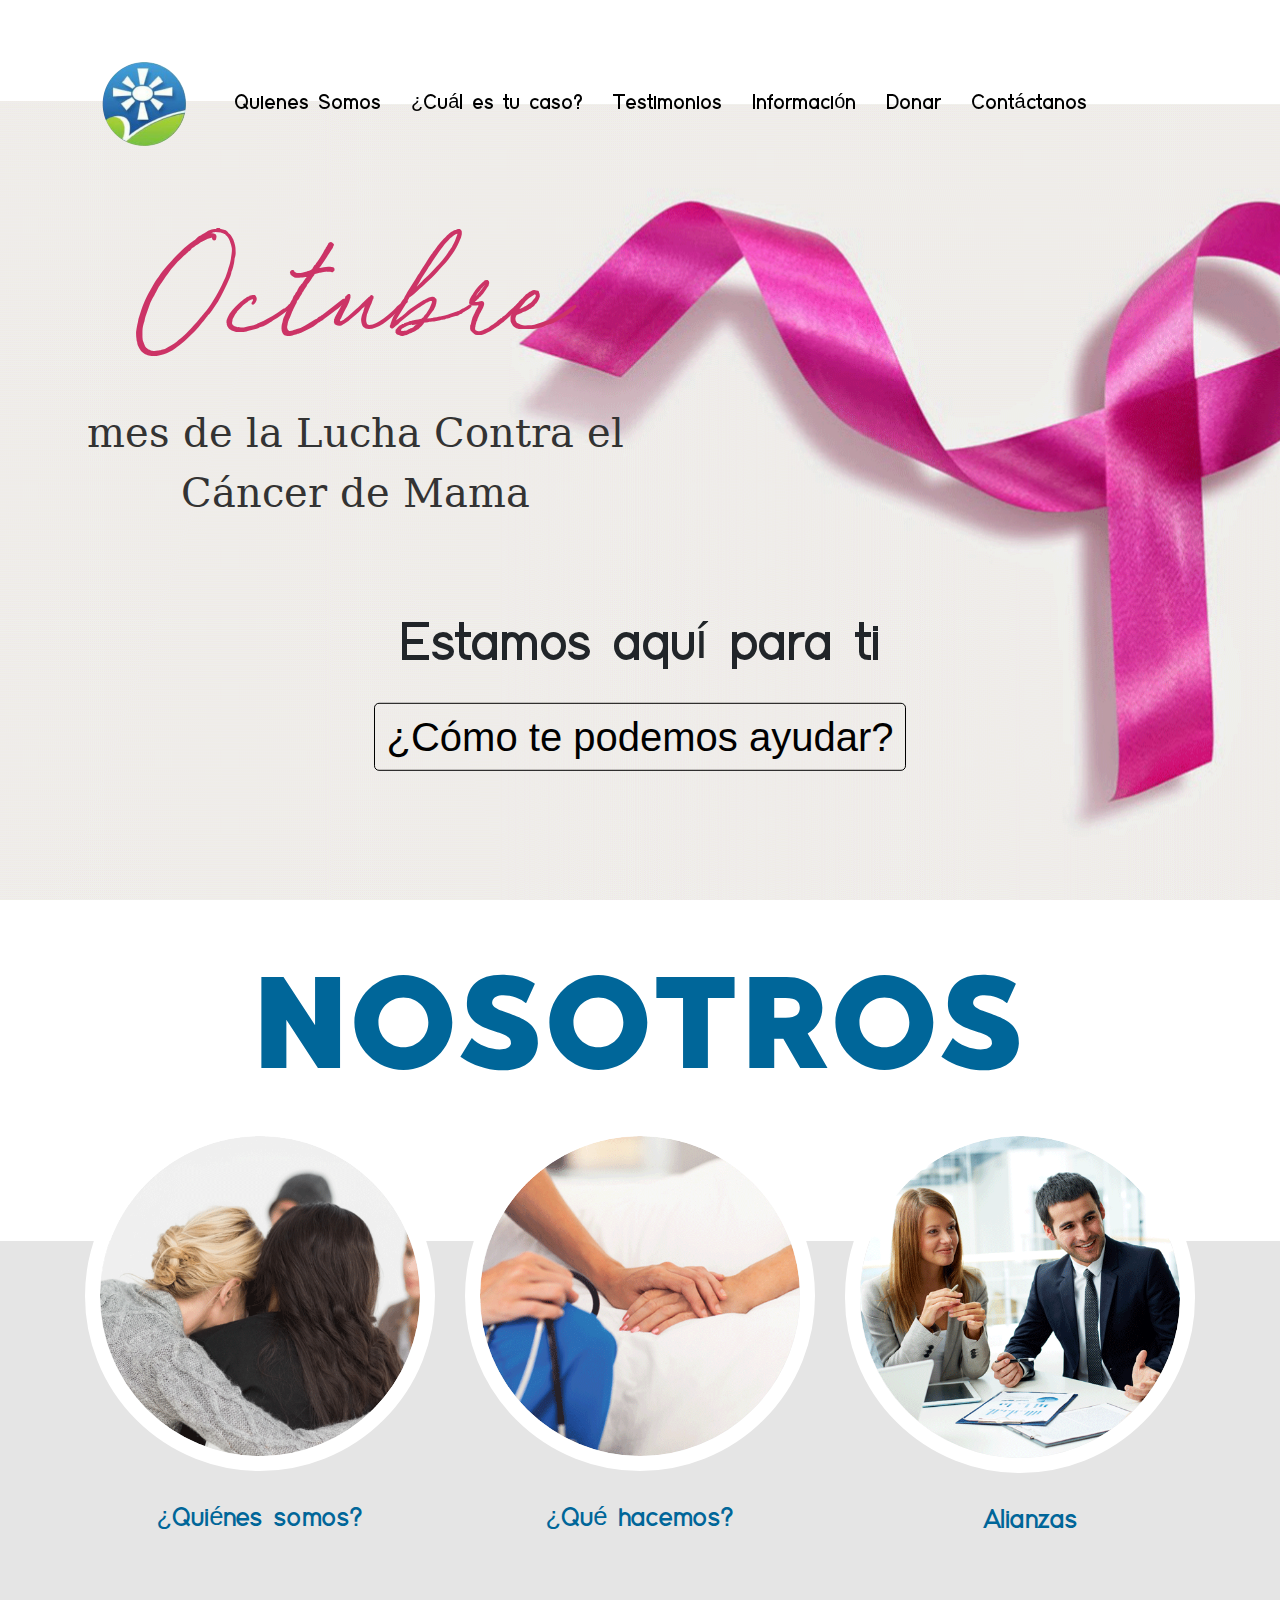
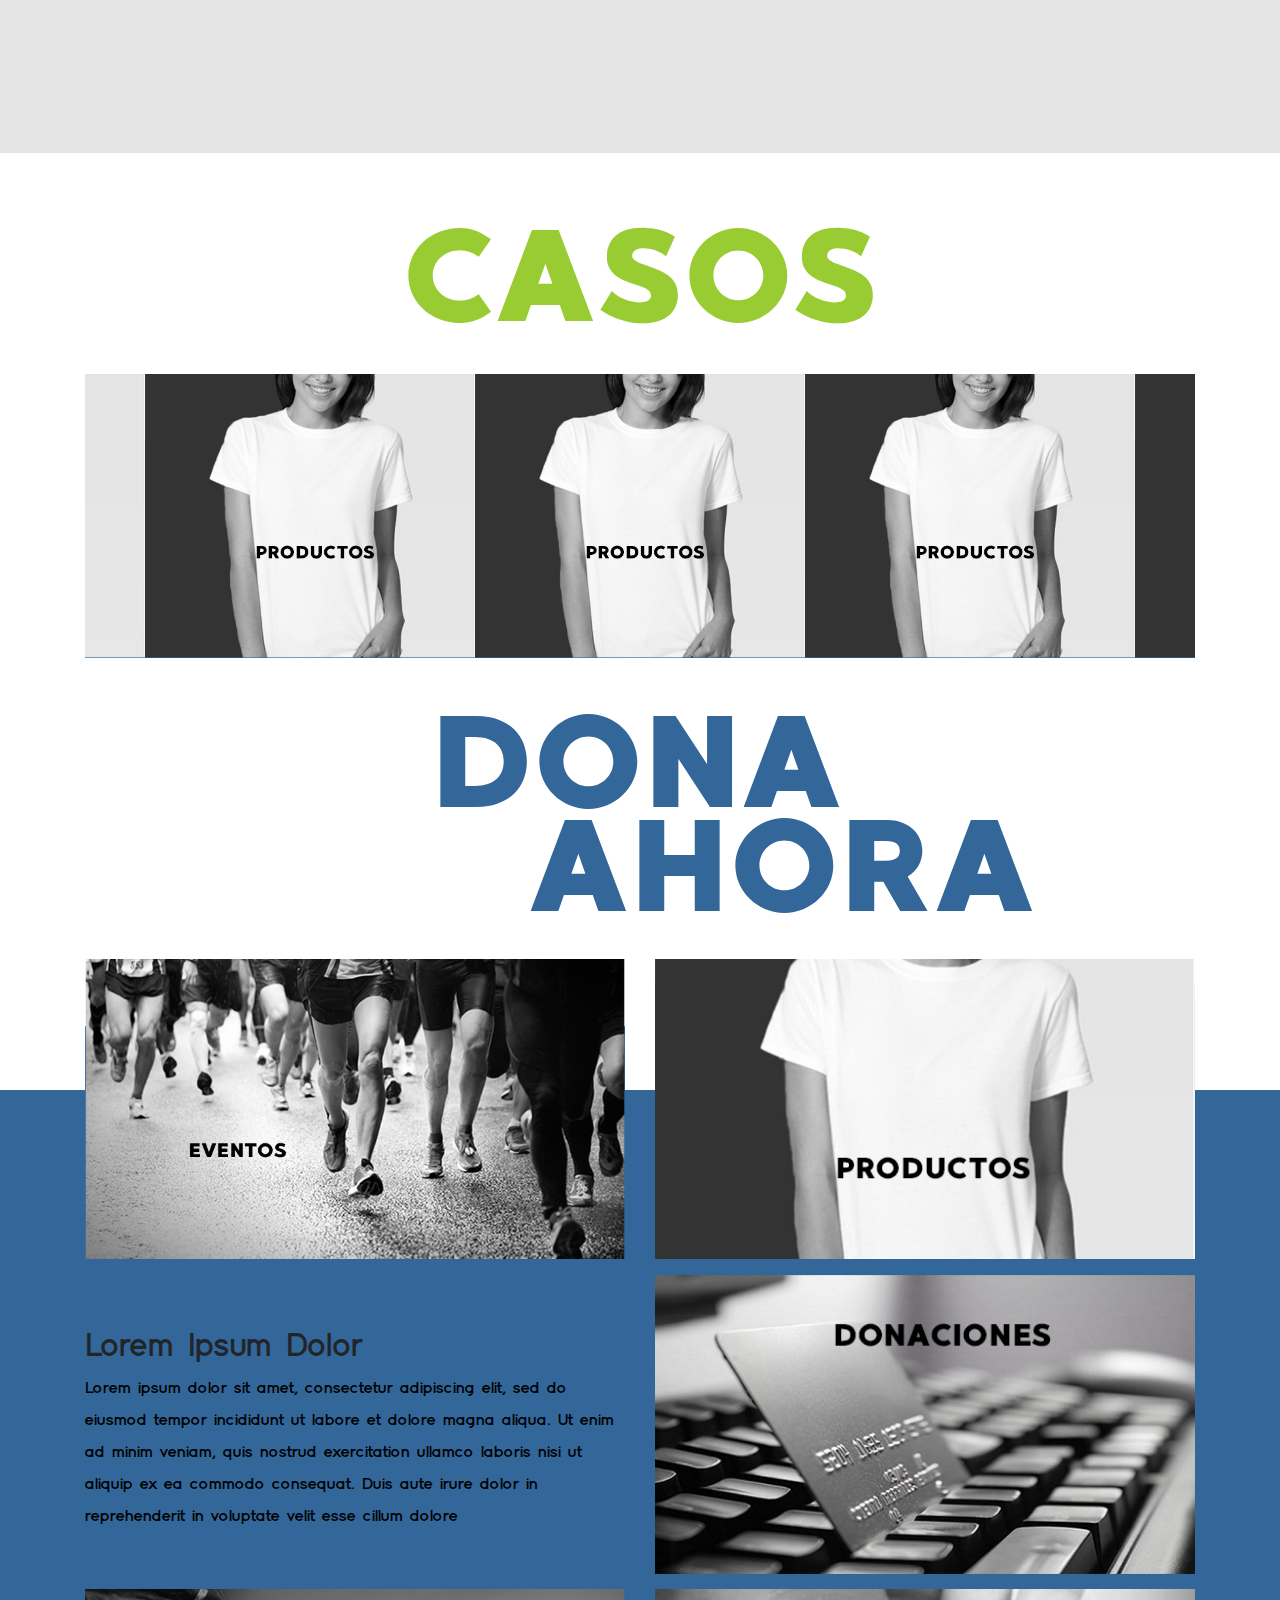
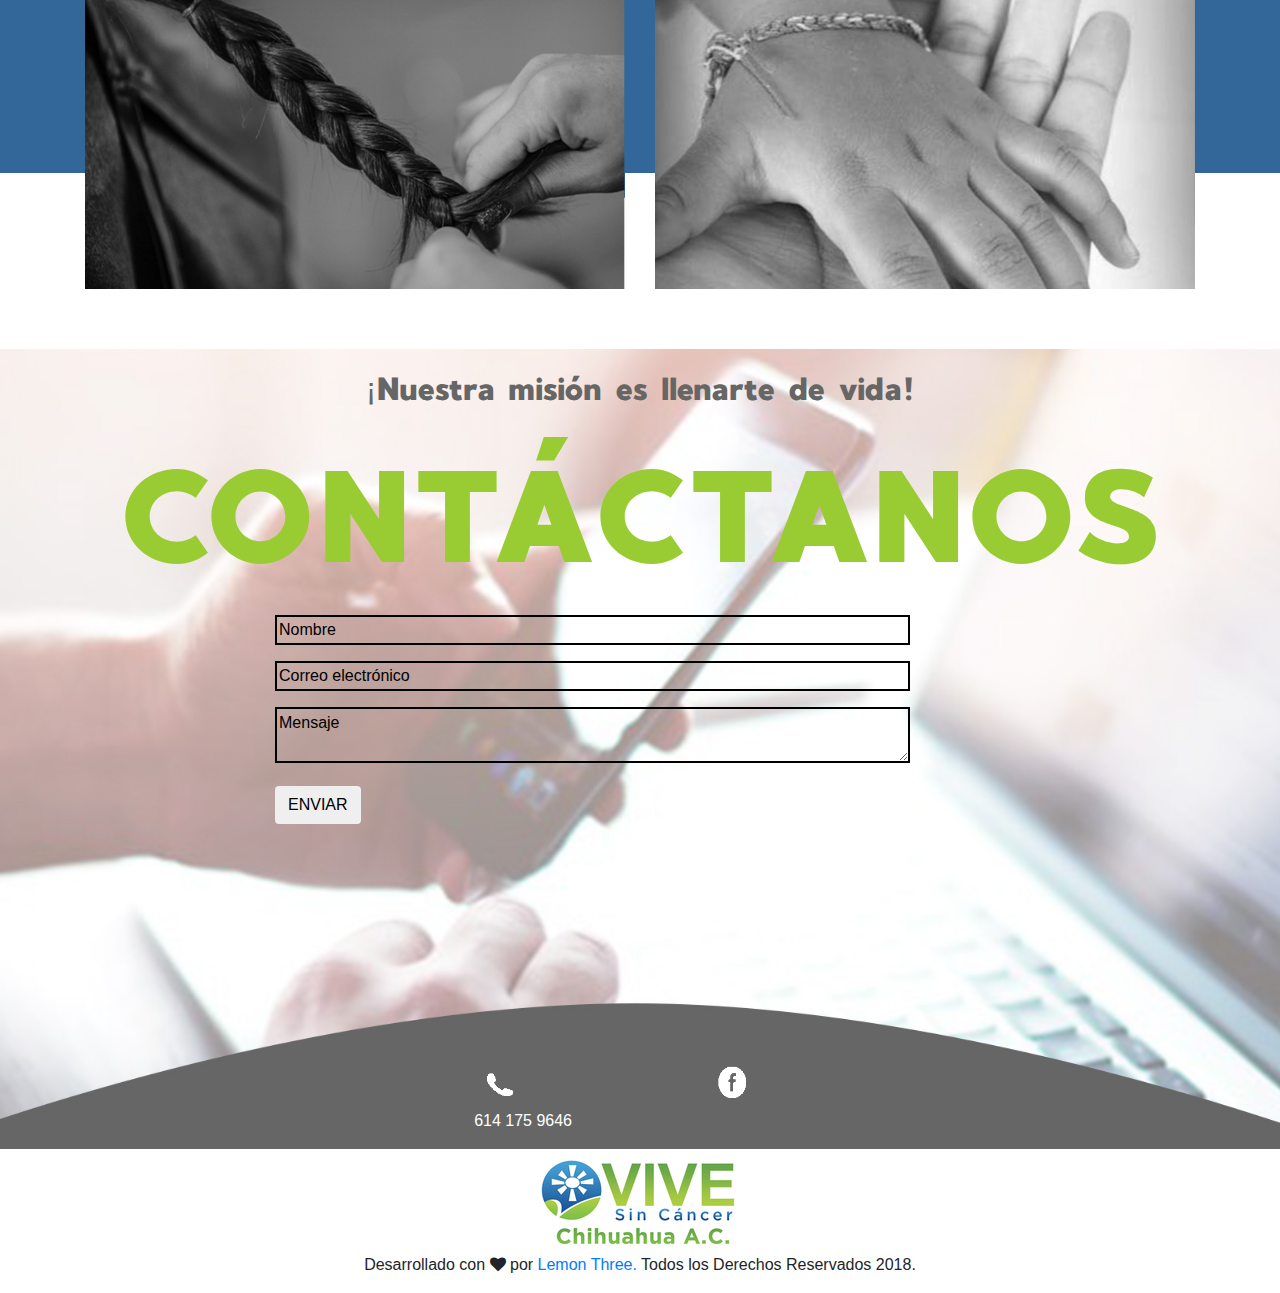
<file: index.html>
<!DOCTYPE html><html lang="en"><head>    <title> Vive Sin Cáncer </title>    <meta charset="UTF-8">    <meta name="viewport" content="width=device-width, initial-scale=1">    <meta name="description" content=""/>    <!--Bootstrap-->    <link rel="stylesheet" href="css/bootstrap.css">    <link rel="stylesheet" type="text/css" href="slick/slick.css"/>    <link rel="stylesheet" type="text/css" href="slick/slick-theme.css"/>    <link href="https://maxcdn.bootstrapcdn.com/font-awesome/4.7.0/css/font-awesome.min.css" rel="stylesheet">    <link rel="stylesheet" type="text/css" href="css/index.css"></head><body><div id="navigation">    <nav class="navbar navbar-expand-lg navbar-light">        <div class="container">            <!-- Brand -->            <a class="navbar-brand" href="index.html">                <img src="img/general/logoNavbar.png" alt="logo">            </a>            <button class="navbar-toggler" type="button" data-toggle="collapse" data-target="#navbar" aria-controls="navbar" aria-expanded="false" aria-label="Toggle navigation">                <span class="navbar-toggler-icon"></span>            </button>            <!-- Links -->            <div class="collapse navbar-collapse" id="navbar">                <ul class="navbar-nav">                    <li class="nav-item">                        <a class="nav-link " href="#aboutUs">Quienes Somos</a>                    </li>                    <li class="nav-item">                        <a class="nav-link" href="#">¿Cuál es tu caso?</a>                    </li>                    <li class="nav-item">                        <a class="nav-link" href="#">Testimonios</a>                    </li>                    <li class="nav-item">                        <a class="nav-link" href="#">Información</a>                    </li>                    <li class="nav-item">                        <a class="nav-link" href="#">Donar</a>                    </li>                    <li class="nav-item">                        <a class="nav-link" href="#">Contáctanos</a>                    </li>                </ul>            </div>        </div>    </nav></div><div id="welcome">    <div class="container vertical-align">        <div class="row">            <div class="col-lg-6 col-md-12 headers">                <p class="headerCursive">Octubre</p>                <p class="headerRegular">mes de la Lucha Contra el <br>                    Cáncer de Mama</p>            </div>            <div class="col-sm-12  hereForYou">                <p>Estamos aquí para ti</p>                <button type="button" class="btn btn-se">¿Cómo te podemos ayudar?</button>            </div>        </div>    </div></div><div id="aboutUs">    <div class="container">        <div class="row">            <div class="col-sm-12">                <h1 class="header">NOSOTROS</h1>            </div>        </div>        <div class="row">            <div id="aboutUs0" class="col-sm-4 active">                <img src="img/index/aboutUs/aboutUs0.png" class="img-fluid">                <p class="aboutUsOptions">¿Quiénes somos?</p>                <div id="aboutUs0Info" class="info"> Lorem ipsum dolor sit amet, consectetur adipiscing elit, sed do eiusmod tempor incididunt ut                    labore                    et dolore magna aliqua. Ut enim ad minim veniam, quis nostrud exercitation ullamco laboris nisi                    ut                    aliquip ex ea commodo consequat. Duis aute irure dolor in reprehenderit in voluptate velit esse                    cillum dolore eu fugiat </div>            </div>            <div id="aboutUs1" class="col-sm-4 active">                <img src="img/index/aboutUs/aboutUs1.png" class="img-fluid">                <p class="aboutUsOptions ">¿Qué hacemos?</p>                <div id="aboutUs1Info" class="info"> Lorem ipsum dolor sit amet, consectetur adipiscing elit, sed do eiusmod tempor incididunt ut                    labore                    et dolore magna aliqua. Ut enim ad minim veniam, quis nostrud exercitation ullamco laboris nisi                    ut                    aliquip ex ea commodo consequat. Duis aute irure dolor in reprehenderit in voluptate velit esse                    cillum dolore eu fugiat </div>            </div>            <div id="aboutUs2" class="col-sm-4 active">                <img src="img/index/aboutUs/aboutUs2.png" class="img-fluid">                <p class="aboutUsOptions">&nbsp Alianzas</p>                <div id="aboutUs2Info" class="info"> Lorem ipsum dolor sit amet, consectetur adipiscing elit, sed do eiusmod tempor incididunt ut                    labore                    et dolore magna aliqua. Ut enim ad minim veniam, quis nostrud exercitation ullamco laboris nisi                    ut                    aliquip ex ea commodo consequat. Duis aute irure dolor in reprehenderit in voluptate velit esse                    cillum dolore eu fugiat </div>            </div>        </div>    </div></div><div id="cases">    <div class="container">        <div class="row">            <div class="col-sm-12">                <h1 class="header">CASOS</h1>            </div>        </div>        <div class="row">            <div class="col-sm-12">                <div class="casesCarousel">                    <img src="img/index/donateNow/tShirtTxt.jpg" class="img-fluid">                    <img src="img/index/donateNow/tShirtTxt.jpg" class="img-fluid">                    <img src="img/index/donateNow/tShirtTxt.jpg" class="img-fluid">                    <img src="img/index/donateNow/tShirtTxt.jpg" class="img-fluid">                    <img src="img/index/donateNow/tShirtTxt.jpg" class="img-fluid">                </div>            </div>        </div>    </div></div><div id="donateNow">    <div class="container">        <div class="row">            <div class="col-sm-12">                <h1 class="header">DONA <br>                    &nbsp &nbsp &nbsp AHORA</h1>            </div>        </div>    </div>    <div class="blue">        <div class="container">            <div class="row">                <div class="col-sm-6">                    <div class="img-container" style="background: url(img/index/donateNow/raceTxt.jpg) no-repeat center center"></div>                </div>                <div class="col-sm-6">                    <div class="img-container" style="background: url(img/index/donateNow/tShirtTxt.jpg) no-repeat center center"></div>                </div>                <div class="col-sm-6">                    <div class="vertical-align">                        <h2>Lorem Ipsum Dolor</h2>                        <p class="donateText">Lorem ipsum dolor sit amet, consectetur adipiscing elit, sed do eiusmod tempor                            incididunt ut labore et dolore magna aliqua. Ut enim ad minim veniam, quis nostrud exercitation                            ullamco laboris nisi ut aliquip ex ea commodo consequat. Duis aute irure dolor in reprehenderit                            in                            voluptate velit esse cillum dolore                            <br>                        </p>                    </div>                </div>                <div class="col-sm-6">                    <div class="img-container" style="background: url(img/index/donateNow/onlineDonationTxt.jpg) no-repeat center center"></div>                </div>                <div class="col-sm-6">                    <div class="img-container" style="background: url(img/index/donateNow/braidTxt.jpg) no-repeat center center"></div>                </div>                <div class="col-sm-6">                    <div class="img-container" style="background: url(img/index/donateNow/volunteerTxt.jpg) no-repeat center center"></div>                </div>            </div>        </div>    </div></div><div id="contactUs">    <div class="container">        <div class="row">            <div class="col-sm-12">                <h2>¡Nuestra misión es llenarte de vida! </h2>                <h1 class="header">CONTÁCTANOS</h1>            </div>        </div>        <div class="row">            <div class="col-sm-2"></div>            <div class="col-sm-7">                <form action="contact.php" method="post">                    <div class="form-group">                        <input class="text-box" type="text" id="name" name="name" placeholder="Nombre">                    </div>                    <div class="form-group">                        <input class="text-box" type="email" id="email" name="email" placeholder="Correo electrónico">                    </div>                    <div class="form-group">                        <textarea class="text-area" type="text" id="message" name="message" placeholder="Mensaje"></textarea>                    </div>                    <input type="submit" class="btn  center-block" value="ENVIAR">                </form>                <div class="row  bottom">                    <div class="col-sm-6">                        <a href="tel:1-614-175-9646">                            <img src="img/general/phoneIcon.png" class="img-fluid icon">                            <p class="phone">614 175 9646</p>                        </a>                    </div>                    <div class="col-sm-6">                        <a href="https://www.facebook.com/Vivesincancerchihuahua/" target="_blank">                            <img src="img/general/facebookIcon.png" class="img-fluid icon">                        </a>                    </div>                </div>            </div>        </div>    </div></div><div id="footer">    <div class="container">        <div class="row">            <div class="col-sm-12">                <img src="img/general/logoFooter.png" class="img-fluid d-block mx-auto">            </div>            <div class="col-sm-12 text-center">                <p>Desarrollado con <i class="fa fa-heart"></i> por <a href="http://lemonthree.mx" target="_blank">Lemon Three.</a> Todos los                    Derechos Reservados 2018.</p>            </div>        </div>    </div></div><script type="text/javascript" src="js/jquery.min.js"></script><!--Bootstrap JS--><script type="text/javascript" src="js/popper.js"></script><script type="text/javascript" src="js/bootstrap.min.js"></script><script type="text/javascript" src="slick/slick.min.js"></script><script type="text/javascript" src="js/casesCarousel.js"></script><script type="text/javascript" src="js/jquery.smooth-scroll.js"></script><script type="text/javascript" src="js/app.js"></script></body></html>
</file>
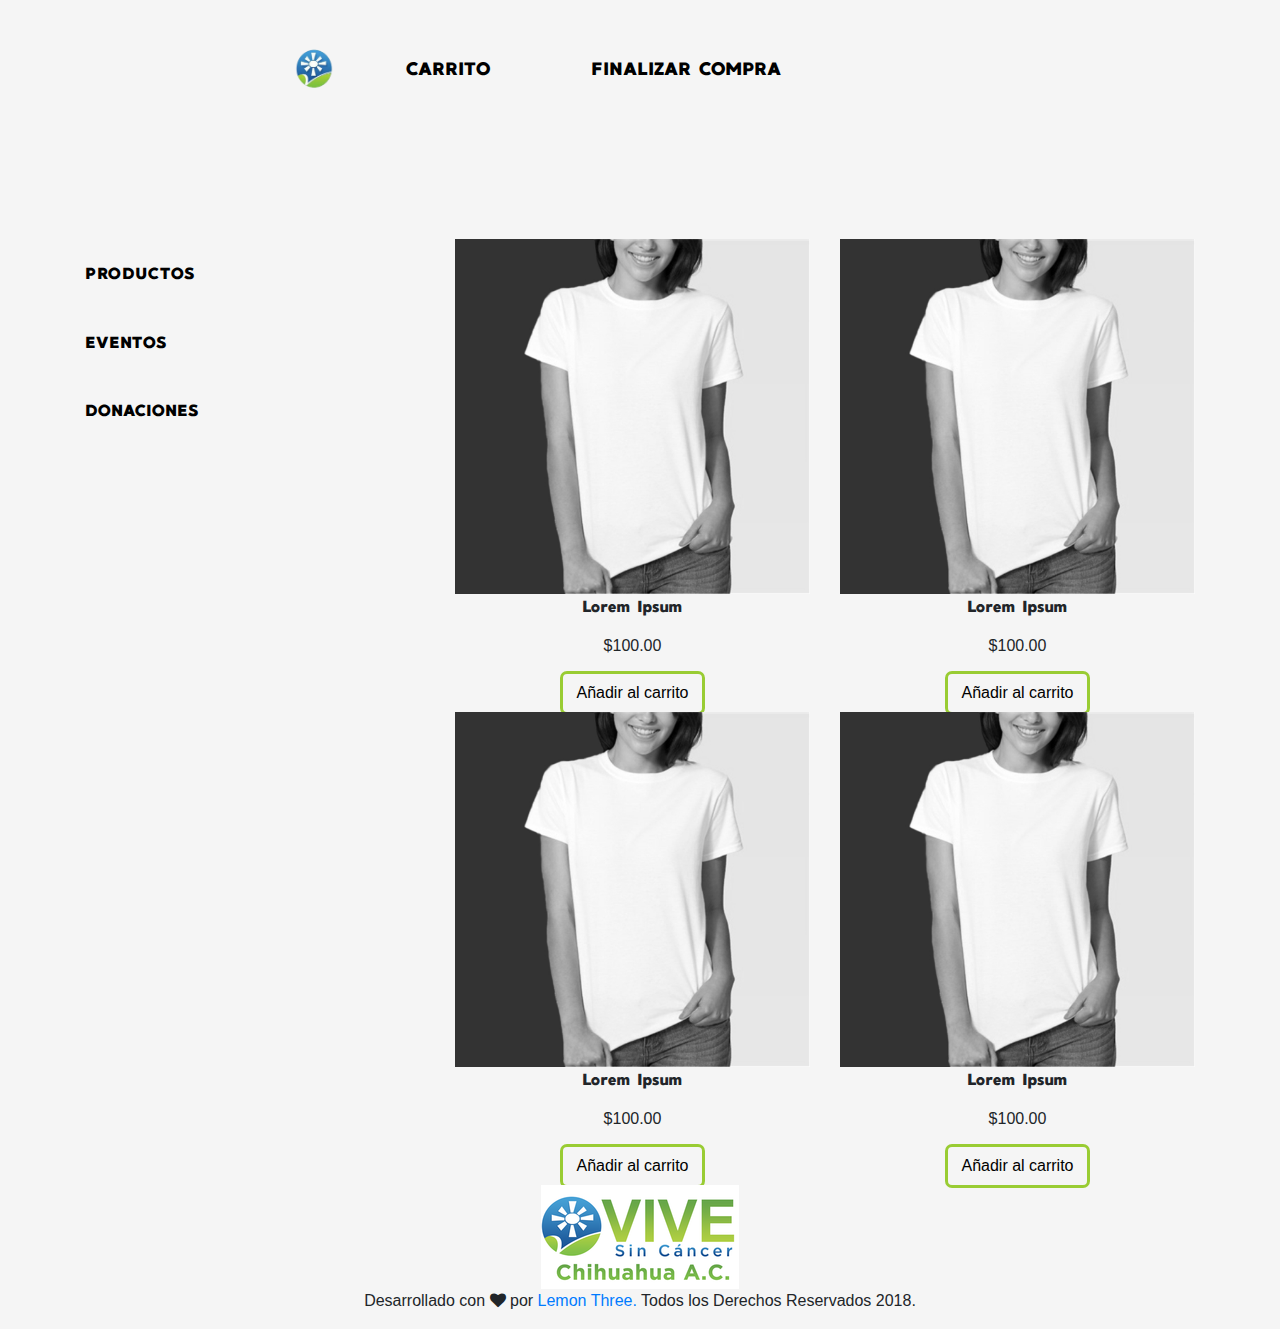
<file: tienda.html>
<!DOCTYPE html>

<html lang="en">

<head>

    <title> Vive Sin Cáncer </title>

    <meta charset="UTF-8">

    <meta name="viewport" content="width=device-width, initial-scale=1">

    <meta name="description" content=""/>

    <!--Bootstrap-->

    <link rel="stylesheet" href="css/bootstrap.css">

    <link rel="stylesheet" type="text/css" href="slick/slick.css"/>

    <link rel="stylesheet" type="text/css" href="slick/slick-theme.css"/>

    <link href="https://maxcdn.bootstrapcdn.com/font-awesome/4.7.0/css/font-awesome.min.css" rel="stylesheet">

    <link rel="stylesheet" type="text/css" href="css/tienda.css">


</head>

<body>


<div id="navigation">
    <nav class="navbar navbar-expand-lg navbar-light">

        <div class="container">

            <!-- Brand -->

            <a class="navbar-brand" href="index.html">

                <img src="img/general/logoNavbar.png" alt="logo">

            </a>


            <button class="navbar-toggler" type="button" data-toggle="collapse" data-target="#navbar"
                    aria-controls="navbar" aria-expanded="false" aria-label="Toggle navigation">

                <span class="navbar-toggler-icon"></span>

            </button>

            <!-- Links -->

            <div class="collapse navbar-collapse" id="navbar">

                <ul class="navbar-nav">

                    <li class="nav-item">

                        <a id="showShoppingCart" class="nav-link" href="#">CARRITO</a>

                    </li>

                    <li class="nav-item">

                        <a id="showCheckout" class="nav-link" href="#">FINALIZAR COMPRA</a>

                    </li>


                </ul>

            </div>

        </div>

    </nav>

</div>


<div id="store">
    <div class="container">
        <div class="row no-gutters">
            <div class="col-sm-4 buttonGroup">
                <button type="button" id="showProducts" class="btn-default">PRODUCTOS</button>
                <br>
                <button type="button" id="showEvents" class="btn-default">EVENTOS</button>
                <br>
                <button type="button" id="showDonations" class="btn-default">DONACIONES</button>
            </div>

            <div id="availableProducts" class="col-sm-8">
                <div class="row">
                    <div class="col-sm-6 ">
                        <img class="img-fluid" src="img/store/tShirt.png">
                        <p class="productCaption">
                            Lorem Ipsum
                        </p>
                        <p class="productPrice">
                            $100.00
                        </p>
                        <button class="btn">Añadir al carrito</button>
                    </div>
                    <div class="col-sm-6">
                        <img class="img-fluid" src="img/store/tShirt.png">
                        <p class="productCaption">
                            Lorem Ipsum
                        </p>
                        <p class="productPrice">
                            $100.00
                        </p>
                        <button class="btn">Añadir al carrito</button>
                    </div>
                </div>
                <div class="row">
                    <div class="col-sm-6">
                        <img class="img-fluid" src="img/store/tShirt.png">
                        <p class="productCaption">
                            Lorem Ipsum
                        </p>
                        <p class="productPrice">
                            $100.00
                        </p>
                        <button class="btn">Añadir al carrito</button>
                    </div>
                    <div class="col-sm-6">
                        <img class="img-fluid" src="img/store/tShirt.png">
                        <p class="productCaption">
                            Lorem Ipsum
                        </p>
                        <p class="productPrice">
                            $100.00
                        </p>
                        <button class="btn">Añadir al carrito</button>
                    </div>
                </div>
            </div>

            <div id="availableEvents" class="col-sm-8">
                <div class="row">
                    <div class="col-sm-6">
                        <img class="img-fluid" src="img/store/race.jpg">
                        <p class="productCaption">
                            Lorem Ipsum
                        </p>
                        <p class="productPrice">
                            $100.00
                        </p>
                        <button class="btn">Añadir al carrito</button>
                    </div>
                    <div class="col-sm-6">
                        <img class="img-fluid" src="img/store/race.jpg">
                        <p class="productCaption">
                            Lorem Ipsum
                        </p>
                        <p class="productPrice">
                            $100.00
                        </p>
                        <button class="btn">Añadir al carrito</button>
                    </div>
                </div>
                <div class="row">
                    <div class="col-sm-6">
                        <img class="img-fluid" src="img/store/race.jpg">
                        <p class="productCaption">
                            Lorem Ipsum
                        </p>
                        <p class="productPrice">
                            $100.00
                        </p>
                        <button class="btn">Añadir al carrito</button>
                    </div>
                    <div class="col-sm-6">
                        <img class="img-fluid" src="img/store/race.jpg">
                        <p class="productCaption">
                            Lorem Ipsum
                        </p>
                        <p class="productPrice">
                            $100.00
                        </p>
                        <button class="btn">Añadir al carrito</button>
                    </div>
                </div>
            </div>

            <div id="availableDonations" class="col-sm-8">
                <h1>
                    Dona ahora
                </h1>
                <p>
                    Lorem ipsum dolor sit amet, consectetur adipiscing elit, sed do eiusmod tempor incididunt ut labore
                    et dolore magna aliqua. Ut enim ad minim veniam, quis nostrud exercitation ullamco laboris nisi ut
                    aliquip ex ea commodo consequat. Duis aute irure dolor in reprehenderit in voluptate velit esse
                    cillum dolore eu fugiat nulla pariatur.
                </p>

                <h1>
                    Donativo
                </h1>

                <div class="radio">
                    <label><input type="radio" name="optradio">$500.00</label>
                </div>
                <div class="radio">
                    <label><input type="radio" name="optradio">$1000.00</label>
                </div>
                <div class="radio disabled">
                    <label><input type="radio" name="optradio" >$1500.00</label>
                </div>
                <div class="radio disabled">
                    <label><input type="radio" name="optradio" >$2000.00</label>
                </div>
                <div class="radio disabled">
                    <label><input type="radio" name="optradio" >Otro: <input type="text" name="other_reason" /></label>
                </div>

                <button class="btn">Añadir al carrito</button>

            </div>

            <div id="shoppingCart" class="col-sm-8">
                <table class="table">
                    <thead>
                    <tr>
                        <th>Producto</th>
                        <th>Precio</th>
                        <th>Cantidad</th>
                    </tr>
                    </thead>
                    <tbody>
                    <tr>

                        <td></td>
                        <td></td>
                        <td></td>
                    </tr>
                    <tr>

                        <td></td>
                        <td></td>
                        <td></td>
                    </tr>
                    <tr>

                        <td></td>
                        <td></td>
                        <td></td>
                    </tr>
                    </tbody>
                </table>


                <p class="total">Total:</p>
                <div class="totalNumber">   </div>


                <button class="btn">Finalizar compra</button>

            </div>

            <div id="checkout" class="col-sm-8">
                <h1>
                    Dona ahora
                </h1>
                <p>
                    Lorem ipsum dolor sit amet, consectetur adipiscing elit, sed do eiusmod tempor incididunt ut labore
                    et dolore magna aliqua. Ut enim ad minim veniam, quis nostrud exercitation ullamco laboris nisi ut
                    aliquip ex ea commodo consequat. Duis aute irure dolor in reprehenderit in voluptate velit esse
                    cillum dolore eu fugiat nulla pariatur.
                </p>

                <h1>
                    Donativo
                </h1>

                <div class="radio">
                    <label><input type="radio" name="optradio">$500.00</label>
                </div>
                <div class="radio">
                    <label><input type="radio" name="optradio">$1000.00</label>
                </div>
                <div class="radio disabled">
                    <label><input type="radio" name="optradio" >$1500.00</label>
                </div>
                <div class="radio disabled">
                    <label><input type="radio" name="optradio" >$2000.00</label>
                </div>
                <div class="radio disabled">
                    <label><input type="radio" name="optradio" >Otro: <input type="text" name="other_reason" /></label>
                </div>

                <button class="btn">Añadir al carrito</button>

            </div>

        </div>
    </div>
</div>

<div id="footer">

    <div class="container">

        <div class="row">

            <div class="col-sm-12">

                <img src="img/general/logoFooter.png" class="img-fluid d-block mx-auto">

            </div>

            <div class="col-sm-12 text-center">

                <p>Desarrollado con <i class="fa fa-heart"></i> por <a href="http://lemonthree.mx" target="_blank">Lemon Three.</a> Todos los

                    Derechos Reservados 2018.</p>

            </div>

        </div>

    </div>

</div>
<script type="text/javascript" src="js/jquery.min.js"></script>

<!--Bootstrap JS-->

<script type="text/javascript" src="js/popper.js"></script>

<script type="text/javascript" src="js/bootstrap.min.js"></script>

<script type="text/javascript" src="slick/slick.min.js"></script>

<script type="text/javascript" src="js/casesCarousel.js"></script>

<script type="text/javascript" src="js/jquery.smooth-scroll.js"></script>

<script type="text/javascript" src="js/app.js"></script>

<script type="text/javascript" src="js/hideDiv.js"></script>


</body>

</html>
</file>
<file: css/index.css>
/*******************************************************                   GENERAL STYLES********************************************************/.vertical-align {    position: relative;    top: 50%;    -webkit-transform: translateY(-50%);    -moz-transform: translateY(-50%);    transform: translateY(-50%);}.header {    font-size: 130px;    padding-top: 50px;    padding-bottom: 20px;}/*******************************************************                        FONTS********************************************************/@font-face {    font-family:'redVelvet';    src:url(fonts/redVelvet.ttf);}@font-face {    font-family:'veraSerif';    src:url(fonts/VeraSerif.ttf);}@font-face {    font-family:'veraSerifBold';    src:url(fonts/VeraSerifBold.ttf);}@font-face {    font-family: 'elevation';    src:url(fonts/Elevation.ttf);}@font-face {    font-family: 'grotesk';    src:url(fonts/grotesk.otf);}/*******************************************************                    NAVIGATION BAR********************************************************/#navigation{    /*margin: 3% 0 -5.8% 0;*/    position: absolute;    top: 34px;    width: 100%;    position:fixed;    z-index: 10;}#navigation .navbar-nav a {    font-family: 'elevation',sans-serif;    color:black;    font-size: 20px;    padding-left: 15px;    padding-right: 15px;}#navigation .navbar-nav a:hover{}#welcome{    background: url('../img/index/welcomeBanner/ribbonBackgroundCrop.png') no-repeat center center;    background-size: cover;    height: calc(100vh - 100px);    margin-top: 100px;    width: 100%;}/*******************************************************                    WELCOME BANNER********************************************************/#welcome .headers{    margin-top: 30px;}#welcome .headerCursive{    font-family: 'redVelvet',sans-serif;    color:#cc3366;    font-size: 130px;    text-align: center;    line-height: 1;}#welcome .headerRegular{    font-family: 'veraSerif', sans-serif;    color:#333333;    text-align: center;    font-size: 40px;}#welcome .hereForYou{    font-family:'elevation', sans-serif;    text-align: center;    font-size: 50px;    margin-top: 6%;}#welcome .btn{    font-family: "Myriad Pro", sans-serif;    font-size: 40px;    background-color: transparent;    border-color: black;    border-radius: 5px;}/*******************************************************                   ABOUT US********************************************************/#aboutUs{    background: linear-gradient( #ffffff 40%, #e5e5e5 40%);    padding-bottom: 30px;}#aboutUs h1{    font-family: 'grotesk', sans-serif;    color: #006699;    /*font-size: 10vw;*/    text-align: center;}#aboutUs .col-sm-4 .info {    font-family: "Myriad Pro", sans-serif;    text-align: center;    color:#666666;    opacity: 0;    -webkit-transition: all 500ms ease-in-out;    -moz-transition: all 500ms ease-in-out;    -ms-transition: all 500ms ease-in-out;    -o-transition: all 500ms ease-in-out;    transition: all 500ms ease-in-out;}#aboutUs .col-sm-4.selected .info {    opacity: 1;}/*******************************************************       WHAT HAPPENS WHEN YOU CLICK ABOUT COLUMNS********************************************************/#aboutUs .col-sm-4 {    opacity: 0;    cursor: pointer;    -webkit-transition: all 700ms ease-in-out;    -moz-transition: all 700ms ease-in-out;    -ms-transition: all 700ms ease-in-out;    -o-transition: all 700ms ease-in-out;    transition: all 700ms ease-in-out;}#aboutUs .col-sm-4.active {    opacity: 1;}#aboutUs .col-sm-4.selected {    z-index: 10;}#aboutUs .col-sm-4:nth-of-type(1).selected {    transform: translateX(100%);}#aboutUs .col-sm-4:nth-of-type(3).selected {    transform: translateX(-100%);}/*******************************************************               WHAT HAPPENS WHEN YOU HOVER SECOND IMAGE               ONLY TEXT WILL APPEAR BELOW, AS IT IS               ALREADY IN THE MIDDLE********************************************************/#aboutUs1:hover + #aboutUs0 {    visibility: hidden;}/*******************************************************               WHAT HAPPENS WHEN YOU HOVER THIRD IMAGE               TE QUEDASTE MOVIENDO LA TERCERA********************************************************//*#aboutUs .aboutUs2:hover {    transform: translateX(-100%);    transition: all 1s linear;}#aboutUs .aboutUs2:hover + .aboutUs1{    display: none;}#aboutUs .aboutUs2:hover + .aboutUs0{    display: none;}*/#aboutUs img{    border-radius: 200px;    border:15px solid #ffffff;}#aboutUs .aboutUsOptions{    font-family: 'elevation',sans-serif;    text-align: center;    color: #006699;    font-size: 1.6em;    margin-top: 8%;}/*******************************************************                   CASES********************************************************/#cases h1{    font-family: 'grotesk',sans-serif;    text-align: center;    /*font-size: 6em;*/    color:#99cc33;}/*******************************************************                    DONATE NOW********************************************************/#donateNow h1{    font-family: 'grotesk',sans-serif;    text-align: center;    color:#336699;    line-height: .8;}#donateNow h2{    font-family: 'elevation',sans-serif;    font-size: 2em;}#donateNow .donateText{    font-family: 'elevation',sans-serif;    color:black;    font-size: 1em;    line-height: 2;}#donateNow .img-container {    width:100%;    height:300px;    margin-bottom: 15px;    background-size: cover!important;}#donateNow .blue {    background: linear-gradient(#fff 15%, #336699 15%, #336699 50%, #336699 85%, #fff 85%);    padding: 15px 0;}/*******************************************************                   CONTACT US********************************************************/#contactUs{    background: url('../img/index/contactUs/contactUsBg.jpg') no-repeat center center;    background-size: cover;    margin-top: 30px;}#contactUs h2{    font-family: 'grotesk', sans-serif;    color:#666666;    text-align: center;    margin-top: 2%;}#contactUs h1{    font-family: 'grotesk', sans-serif;    color:#99cc33;    text-align: center;    padding-top: 30px;}#contactUs .text-area {    width:100%;    border-style: solid;    border-color: black;    border-width: 2px;    background-color: transparent;}#contactUs .text-box {    width:100%;    border-style: solid;    border-color: black;    border-width: 2px;    background-color: transparent;}input::-webkit-input-placeholder {    color: black !important;}input:-moz-placeholder { /* Firefox 18- */    color: black !important;}input::-moz-placeholder {  /* Firefox 19+ */    color: black !important;}input:-ms-input-placeholder {    color: black !important;}textarea::-webkit-input-placeholder {    color: black !important;}textarea:-moz-placeholder { /* Firefox 18- */    color: black !important;}textarea::-moz-placeholder {  /* Firefox 19+ */    color: black !important;}textarea:-ms-input-placeholder {    color: black !important;}#contactUs .bottom{    margin-top: 37%;    margin-left: 29%;}#contactUs .icon{    height:50px;    width:50px;}#contactUs .phone{    font-family: "Myriad Pro",sans-serif;    color:white;}/*******************************************************                 @MEDIA QUERRIES********************************************************/@media (max-width: 1200px) {    #navigation .navbar-nav a {        font-size: 18px;    }    #welcome .headerCursive {        font-size: 100px;    }    #welcome .headerRegular {        font-size: 30px;    }    #welcome .hereForYou {        font-size: 40px;    }    #welcome .btn {        font-size: 33px;    }}@media (max-width: 992px) {    .header{        font-size: 110px;    }    #navigation .navbar-nav a {        font-size: 20px;        padding-left: 10px;        padding-right: 10px;    }}@media (max-width: 768px) {    .header{        font-size: 46px;    }    #welcome .headerCursive {        font-size: 80px;    }    #welcome .headerRegular {        font-size: 20px;    }    #welcome .hereForYou {        font-size: 30px;    }    #welcome .btn {        font-size: 23px;    }    #aboutUs{        background: linear-gradient( #ffffff 25%, #e5e5e5 25%);    }    #contactUs .bottom{        margin-top: 65%;        margin-left: 38%;    }}@media (max-width: 480px) {    #aboutUs{        background: linear-gradient( #ffffff 15%, #e5e5e5 15%);    }    #aboutUs .img-fluid{    max-width: 90%;    height: auto;    }    #aboutUs .col-sm-4:nth-of-type(1).selected {        opacity: 1;    }    #aboutUs .col-sm-4:nth-of-type(3).selected {        opacity: 1;    }}
</file>
<file: css/tienda.css>
/*******************************************************

                   GENERAL STYLES

********************************************************/

.vertical-align {

    position: relative;

    top: 50%;

    -webkit-transform: translateY(-50%);

    -moz-transform: translateY(-50%);

    transform: translateY(-50%);

}



.header {

    font-size: 130px;

    padding-top: 50px;

    padding-bottom: 20px;

}

body{
    background-color: #f5f5f5;
}

/*******************************************************

                        FONTS

********************************************************/
@font-face {

    font-family: 'grotesk';

    src:url(fonts/grotesk.otf);

}

/*******************************************************

                    NAVIGATION BAR

********************************************************/

#navigation{


    top: 30px;

    position: absolute;

    left: 258px;

    z-index: 10;
}



#navigation .navbar-nav a {

    font-family: 'grotesk',sans-serif;

    color:black;

    font-size: 18px;

    padding-left: 50px;

    padding-right: 50px;



}

#navigation img{
    height:50px;
    width:50px;
}



#navigation .navbar-nav a:hover{




}

#store{
    margin-top:10%;
}

#store .col-sm-8{
    margin-top: 10%;
}

#store  .buttonGroup{

     margin-top:10%;

 }

#store .btn-default{

    font-family: 'grotesk', sans-serif;

    color:black;

    text-align: center;

    background: transparent;

    border:none;

    padding: 6% 0 6% 0;

}

#store .btn-default:focus,.btn-default:active{
    outline: 1px solid black !important;

    box-shadow: none!important;

    background-color: white;

}


#store .productCaption{
    font-family: 'grotesk', sans-serif;

    text-align: center;

}

#store .productPrice {
    text-align: center;
}

#store .btn{

    display: block;

    margin: 0 auto;

    font-family:"Myriad Pro", sans-serif;

    outline: #99cc33 solid 3px;

    background: transparent;


}

#store .total{
    text-align: center;

    display: inline;
}

#store .totalNumber{
    background-color: white;

    display:inline;
}
</file>
